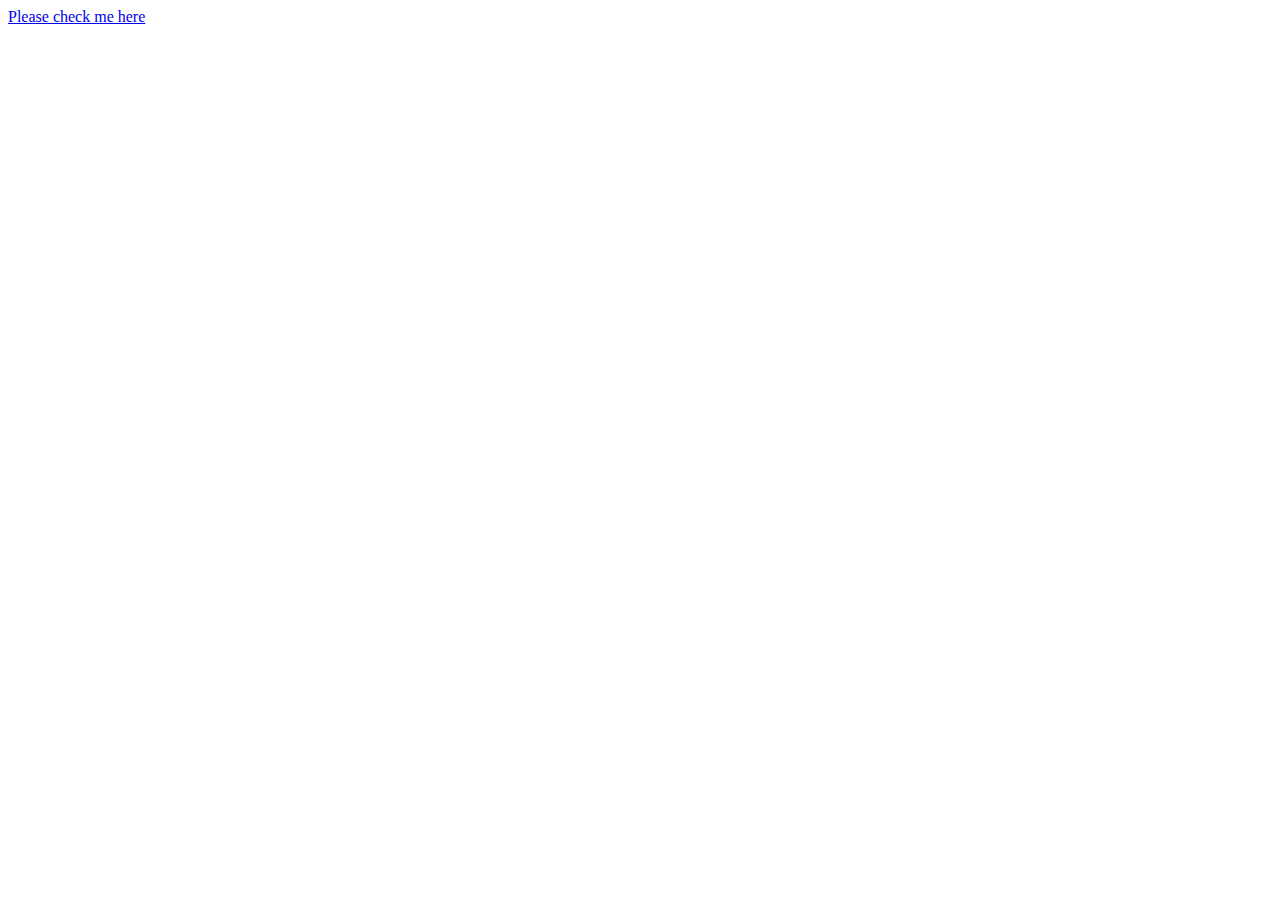
<file: documentation/overview/index.html>
<!--
/*!

=========================================================
* Argon Dashboard React - v1.0.0
=========================================================

* Product Page: https://www.creative-tim.com/product/argon-dashboard-react
* Copyright 2019 Creative Tim (https://www.creative-tim.com)
* Licensed under MIT (https://github.com/creativetimofficial/argon-dashboard-react/blob/master/LICENSE.md)

* Coded by Creative Tim

=========================================================

* The above copyright notice and this permission notice shall be included in all copies or substantial portions of the Software.

*/
-->
<!DOCTYPE html>
<html lang="en" class="perfect-scrollbar-off nav-open">
  <head>
    <meta charset="utf-8" />
    <meta
      name="viewport"
      content="width=device-width, initial-scale=1, shrink-to-fit=no"
    />
    <meta name="theme-color" content="#000000" />
    <link
      href="https://fonts.googleapis.com/css?family=Open+Sans:300,400,600,700"
      rel="stylesheet"
    />
    <title>Argon Dashboard React by Creative Tim</title>
  </head>
  <body>
    <a href="https://demos.creative-tim.com/argon-dashboard-react/documentation/overview">Please check me here</a>
  </body>
</html>
</file>
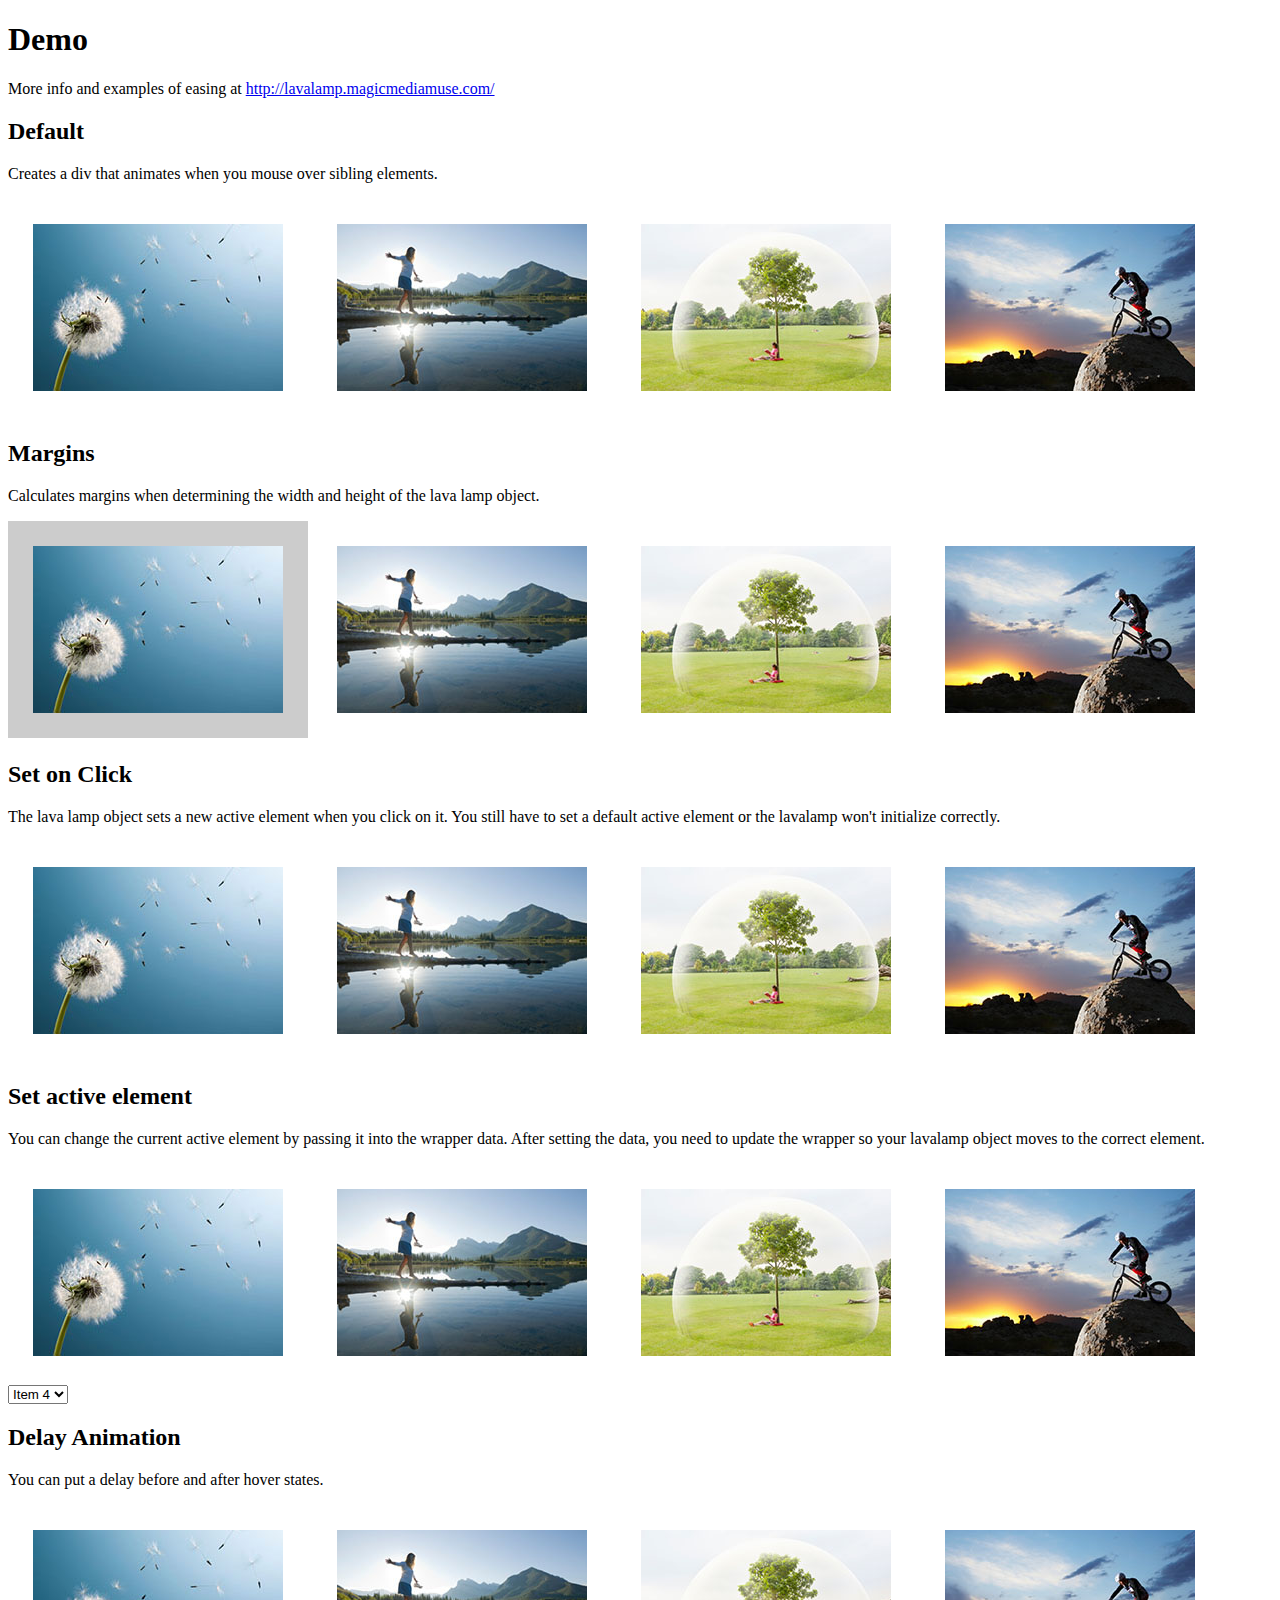
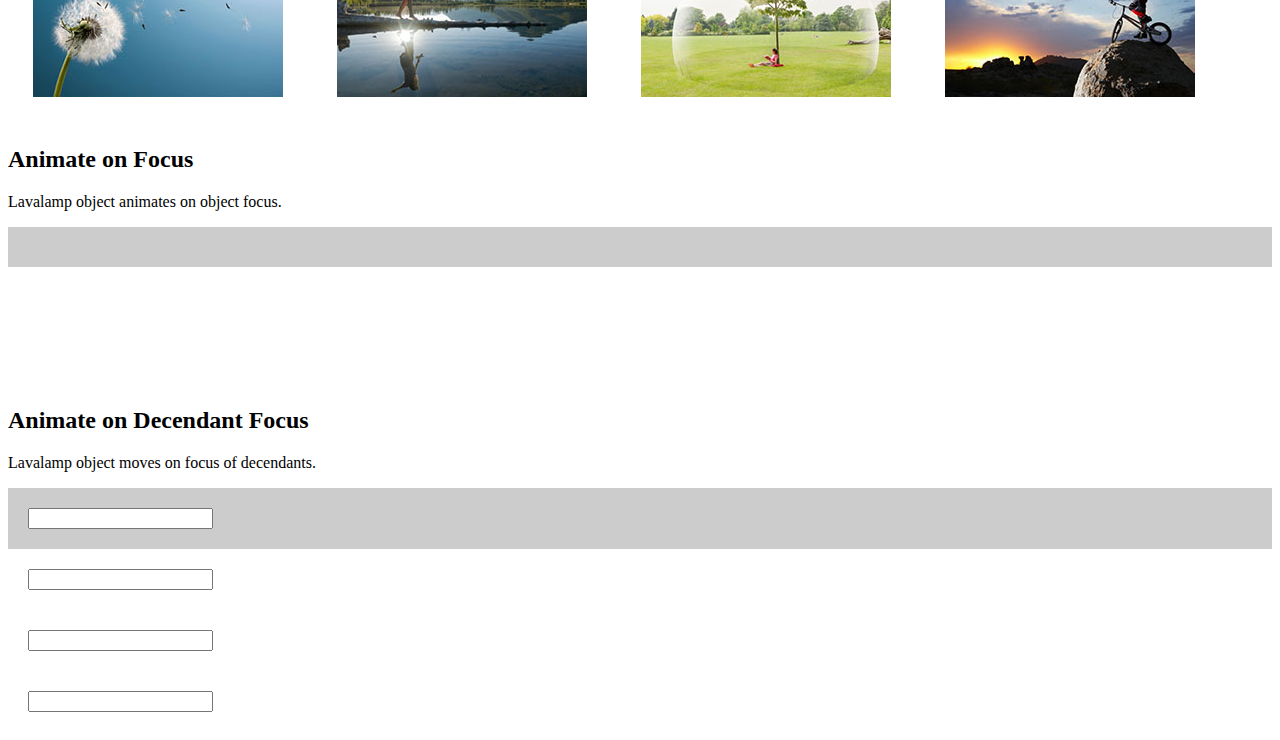
<file: documentation/overview/assets/vendor/lavalamp/demo.html>
<!DOCTYPE html PUBLIC "-//W3C//DTD XHTML 1.0 Transitional//EN" "http://www.w3.org/TR/xhtml1/DTD/xhtml1-transitional.dtd">
<html xmlns="http://www.w3.org/1999/xhtml">
<head>
<meta http-equiv="Content-Type" content="text/html; charset=utf-8" />
<title>Lava Lamp</title>
<link type="text/css" href="css/jquery.lavalamp.css" rel="stylesheet" media="screen" />
<style>
.lavalamp-object {
	background-color:#ccc;
}
img {
	margin:25px;
}
</style>

</head>

<body>
<h1 class="page-title">Demo</h1>

<p>More info and examples of easing at <a target="_blank" href="http://lavalamp.magicmediamuse.com/">http://lavalamp.magicmediamuse.com/</a></p>

<h2 id="default-head">Default</h2>
<p>Creates a div that animates when you mouse over sibling elements.</p>
<div id="default">
    <img src="images/103332256.jpg" alt="dandelion seeds" class="active" />
    <img src="images/104209996.jpg" alt="lake" />
    <img src="images/146672189.jpg" alt="park" />
    <img src="images/sb10065850n-001.jpg" alt="bike" />
</div>

<h2 id="margins-head">Margins</h2>
<p>Calculates margins when determining the width and height of the lava lamp object.</p>
<div id="margins">
    <img src="images/103332256.jpg" alt="dandelion seeds" class="active" />
    <img src="images/104209996.jpg" alt="lake" />
    <img src="images/146672189.jpg" alt="park" />
    <img src="images/sb10065850n-001.jpg" alt="bike" />
</div>

<h2 id="setonclick-head">Set on Click</h2>
<p>The lava lamp object sets a new active element when you click on it. You still have to set a default active element or the lavalamp won't initialize correctly.</p>
<div id="setonclick">
    <img src="images/103332256.jpg" alt="dandelion seeds" class="active" />
    <img src="images/104209996.jpg" alt="lake" />
    <img src="images/146672189.jpg" alt="park" />
    <img src="images/sb10065850n-001.jpg" alt="bike" />
</div>

<h2 id="setactive-head">Set active element</h2>
<p>You can change the current active element by passing it into the wrapper data. After setting the data, you need to update the wrapper so your lavalamp object moves to the correct element.</p>
<div id="setactive">
    <img src="images/103332256.jpg" alt="dandelion seeds" class="active" />
    <img src="images/104209996.jpg" alt="lake" />
    <img src="images/146672189.jpg" alt="park" />
    <img src="images/sb10065850n-001.jpg" alt="bike" />
</div>
<select id="setactive-links">
	<option selected="selected" value="0">Item 1</option>
	<option selected="selected" value="1">Item 2</option>
	<option selected="selected" value="2">Item 3</option>
	<option selected="selected" value="3">Item 4</option>
</select>

<h2 id="delay-head">Delay Animation</h2>
<p>You can put a delay before and after hover states.</p>
<div id="delay">
    <img src="images/103332256.jpg" alt="dandelion seeds" class="active" />
    <img src="images/104209996.jpg" alt="lake" />
    <img src="images/146672189.jpg" alt="park" />
    <img src="images/sb10065850n-001.jpg" alt="bike" />
</div>

<h2 id="focus-head">Animate on Focus</h2>
<p>Lavalamp object animates on object focus.</p>
<div id="focus">
    <a href="#1" style="display:block;padding:20px;"></a>
    <a href="#2" style="display:block;padding:20px;"></a>
    <a href="#3" style="display:block;padding:20px;"></a>
    <a href="#4" style="display:block;padding:20px;"></a>
</div>

<h2 id="focus-deep-head">Animate on Decendant Focus</h2>
<p>Lavalamp object moves on focus of decendants.</p>
<div id="focus-deep">
    <div style="padding:20px;"><input type="text" name="input[]" /></div>
    <div style="padding:20px;"><input type="text" name="input[]" /></div>
    <div style="padding:20px;"><input type="text" name="input[]" /></div>
    <div style="padding:20px;"><input type="text" name="input[]" /></div>
</div>

<script type="text/javascript" src="js/jquery-3.1.1.min.js"></script>
<script type="text/javascript" src="js/jquery.lavalamp.min.js"></script>
<script type="text/javascript">
$(document).ready(function() {
	
	
	$('#default').lavalamp({
		easing: 'easeOutBack'
	});
	
	$('#margins').lavalamp({
		easing: 'easeOutBack',
		margins:true
	});
	
	$('#setonclick').lavalamp({
		easing: 'easeOutBack',
		setOnClick:true
	});
	
	$('#setactive').lavalamp({
		easing: 'easeOutBack'
	});
	$('#setactive-links').change(function() {
		var v = $(this).val();
		var a = $('#setactive').children('.lavalamp-item').eq(v);
		
		$('#setactive').data('lavalampActive',a).lavalamp('update');
	});

	$('#delay').lavalamp({
		easing: 'easeOutBack',
		delayOn: 500,
		delayOff: 1000
	});
	
	$('#focus').lavalamp({
		easing: 'easeOutBack',
		enableFocus: true
	});
	
	$('#focus-deep').lavalamp({
		easing: 'easeOutBack',
		deepFocus: true
	});
});
</script>
</body>
</html>
</file>
